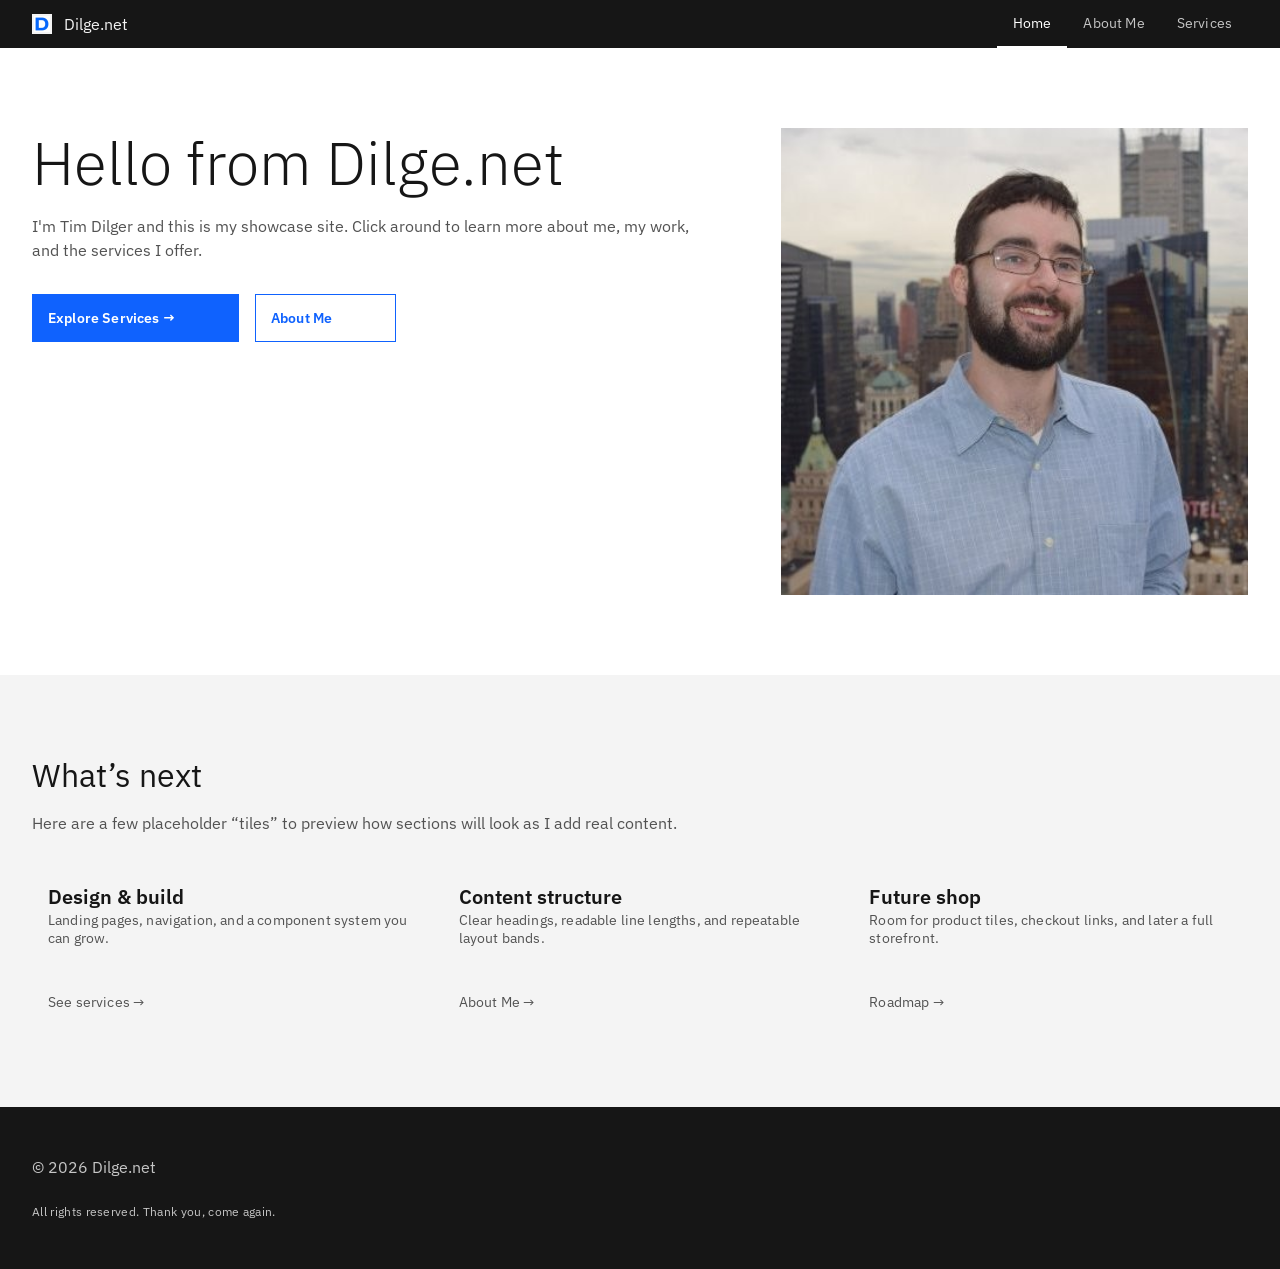
<file: index.html>
<!DOCTYPE html>
<html lang="en">
<head>
  <meta charset="utf-8" />
  <meta name="viewport" content="width=device-width, initial-scale=1" />
  <title>Dilge.net</title>
  <link rel="icon" href="/favicon.png" type="image/png" />
  <link rel="apple-touch-icon" href="/apple-touch-icon.png" />
  <link rel="preconnect" href="https://fonts.googleapis.com" />
  <link rel="preconnect" href="https://fonts.gstatic.com" crossorigin />
  <link href="https://fonts.googleapis.com/css2?family=IBM+Plex+Sans:wght@300;400;600&family=IBM+Plex+Mono:wght@400&display=swap" rel="stylesheet" />
  <link rel="stylesheet" href="/styles.css" />
</head>
<body>
  <header class="masthead">
    <div class="container masthead__inner">
      <a class="brand" href="/index.html" aria-label="Dilge.net home">
        <img class="brand__mark" src="/favicon.png" alt="" aria-hidden="true" />
        <span>Dilge.net</span>
      </a>
      <nav class="nav" aria-label="Primary navigation">
        <a href="/index.html" aria-current="page">Home</a>
        <a href="/about.html">About Me</a>
        <a href="/services.html">Services</a>
      </nav>
    </div>
  </header>

  <main>
    <section class="band">
      <div class="container hero">
        <div>
          <h1 class="display-01">Hello from Dilge.net</h1>
          <p class="subtitle">
            I'm Tim Dilger and this is my showcase site. Click around to learn more about me, my work, and the services I offer.
          </p>
          <div class="cta-row">
            <a class="button button--primary" href="/services.html">Explore Services →</a>
            <a class="button button--ghost" href="/about.html">About Me</a>
          </div>
        </div>

        <div>
          <img
            src="/headshot.png"
            alt="Tim Dilger"
            loading="lazy"
            decoding="async"
            style="width: 100%; height: auto; border-radius: var(--radius-16);"
          />
        </div>
      </div>
    </section>

    <section class="band band--layer">
      <div class="container">
        <h2 style="font-size: var(--heading-02-size); line-height: 1.25; font-weight: 400;">What’s next</h2>
        <p class="subtitle">
          Here are a few placeholder “tiles” to preview how sections will look as I add real content.
        </p>
        <div class="grid" style="margin-top: var(--space-32);">
          <a class="tile" href="/services.html">
            <div>
              <div class="tile__title">Design & build</div>
              <div class="tile__body">Landing pages, navigation, and a component system you can grow.</div>
            </div>
            <div class="tile__body">See services →</div>
          </a>
          <a class="tile" href="/about.html">
            <div>
              <div class="tile__title">Content structure</div>
              <div class="tile__body">Clear headings, readable line lengths, and repeatable layout bands.</div>
            </div>
            <div class="tile__body">About Me →</div>
          </a>
          <a class="tile" href="/services.html">
            <div>
              <div class="tile__title">Future shop</div>
              <div class="tile__body">Room for product tiles, checkout links, and later a full storefront.</div>
            </div>
            <div class="tile__body">Roadmap →</div>
          </a>
        </div>
      </div>
    </section>
  </main>

  <footer>
    <div class="container">
      <div>© <span id="year"></span> Dilge.net</div>
      <div class="footer__meta">
        All rights reserved. Thank you, come again.
      </div>
    </div>
    <script>
      document.getElementById('year').textContent = new Date().getFullYear();
    </script>
  </footer>
</body>
</html>
</file>
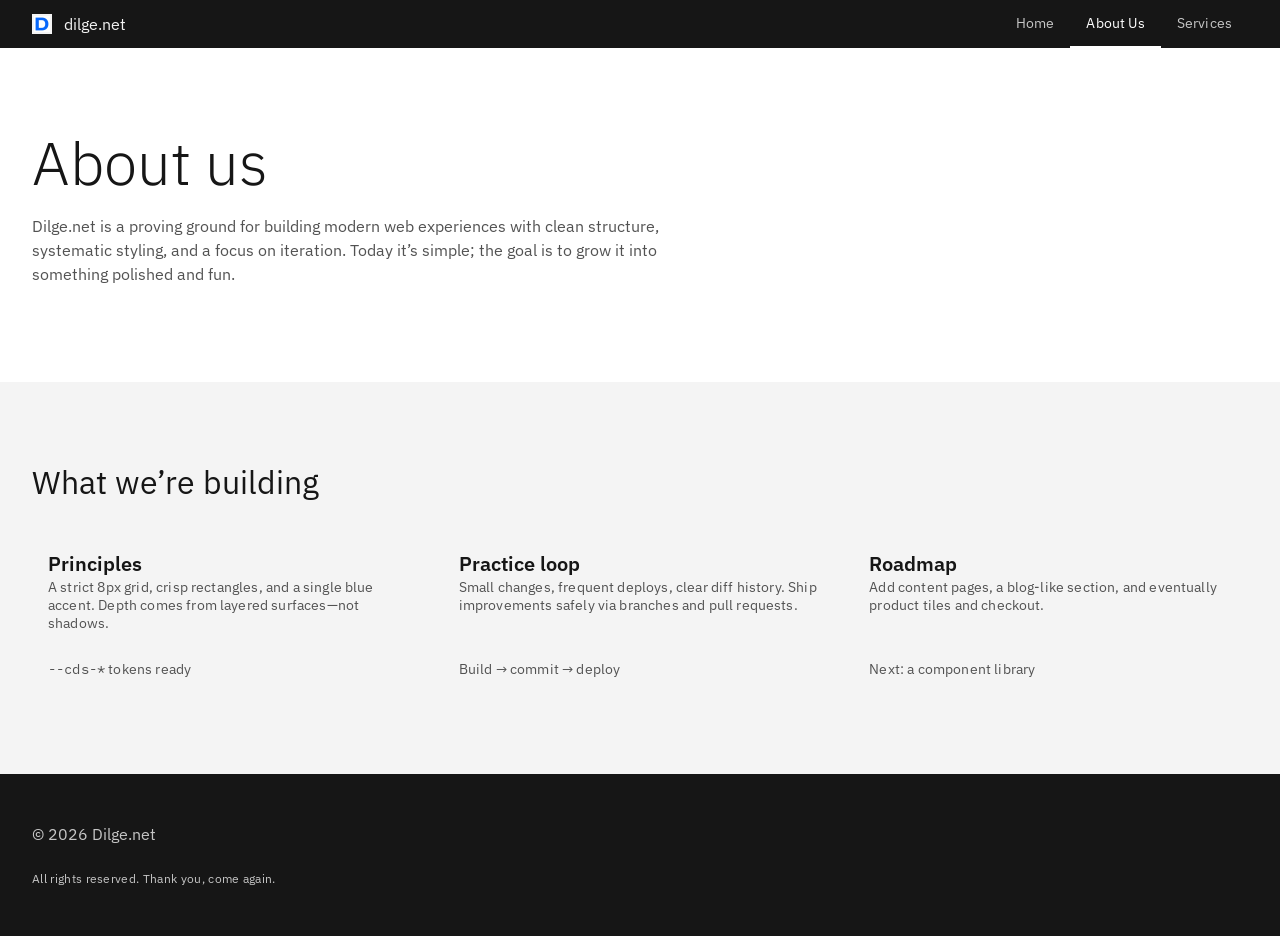
<file: about.html>
<!DOCTYPE html>
<html lang="en">
<head>
  <meta charset="utf-8" />
  <meta name="viewport" content="width=device-width, initial-scale=1" />
  <title>About Us · Dilge.net</title>
  <link rel="icon" href="/favicon.png" type="image/png" />
  <link rel="apple-touch-icon" href="/apple-touch-icon.png" />
  <link rel="preconnect" href="https://fonts.googleapis.com" />
  <link rel="preconnect" href="https://fonts.gstatic.com" crossorigin />
  <link href="https://fonts.googleapis.com/css2?family=IBM+Plex+Sans:wght@300;400;600&family=IBM+Plex+Mono:wght@400&display=swap" rel="stylesheet" />
  <link rel="stylesheet" href="/styles.css" />
</head>
<body>
  <header class="masthead">
    <div class="container masthead__inner">
      <a class="brand" href="/index.html" aria-label="Dilge.net home">
        <img class="brand__mark" src="/favicon.png" alt="" aria-hidden="true" />
        <span>dilge.net</span>
      </a>
      <nav class="nav" aria-label="Primary navigation">
        <a href="/index.html">Home</a>
        <a href="/about.html" aria-current="page">About Us</a>
        <a href="/services.html">Services</a>
      </nav>
    </div>
  </header>

  <main>
    <section class="band">
      <div class="container">
        <h1 class="display-01">About us</h1>
        <p class="subtitle">
          Dilge.net is a proving ground for building modern web experiences with clean structure,
          systematic styling, and a focus on iteration. Today it’s simple; the goal is to grow it
          into something polished and fun.
        </p>
      </div>
    </section>

    <section class="band band--layer">
      <div class="container">
        <h2 style="font-size: var(--heading-02-size); line-height: 1.25; font-weight: 400;">What we’re building</h2>
        <div class="grid" style="margin-top: var(--space-32);">
          <div class="tile" role="group" aria-label="Placeholder: principles">
            <div>
              <div class="tile__title">Principles</div>
              <div class="tile__body">
                A strict 8px grid, crisp rectangles, and a single blue accent.
                Depth comes from layered surfaces—not shadows.
              </div>
            </div>
            <div class="tile__body"><span style="font-family: var(--font-mono);">--cds-*</span> tokens ready</div>
          </div>

          <div class="tile" role="group" aria-label="Placeholder: practice loop">
            <div>
              <div class="tile__title">Practice loop</div>
              <div class="tile__body">
                Small changes, frequent deploys, clear diff history.
                Ship improvements safely via branches and pull requests.
              </div>
            </div>
            <div class="tile__body">Build → commit → deploy</div>
          </div>

          <div class="tile" role="group" aria-label="Placeholder: roadmap">
            <div>
              <div class="tile__title">Roadmap</div>
              <div class="tile__body">
                Add content pages, a blog-like section, and eventually product tiles and checkout.
              </div>
            </div>
            <div class="tile__body">Next: a component library</div>
          </div>
        </div>
      </div>
    </section>
  </main>

  <footer>
    <div class="container">
      <div>© <span id="year"></span> Dilge.net</div>
      <div class="footer__meta">
        All rights reserved. Thank you, come again.
      </div>
    </div>
    <script>
      document.getElementById('year').textContent = new Date().getFullYear();
    </script>
  </footer>
</body>
</html>
</file>
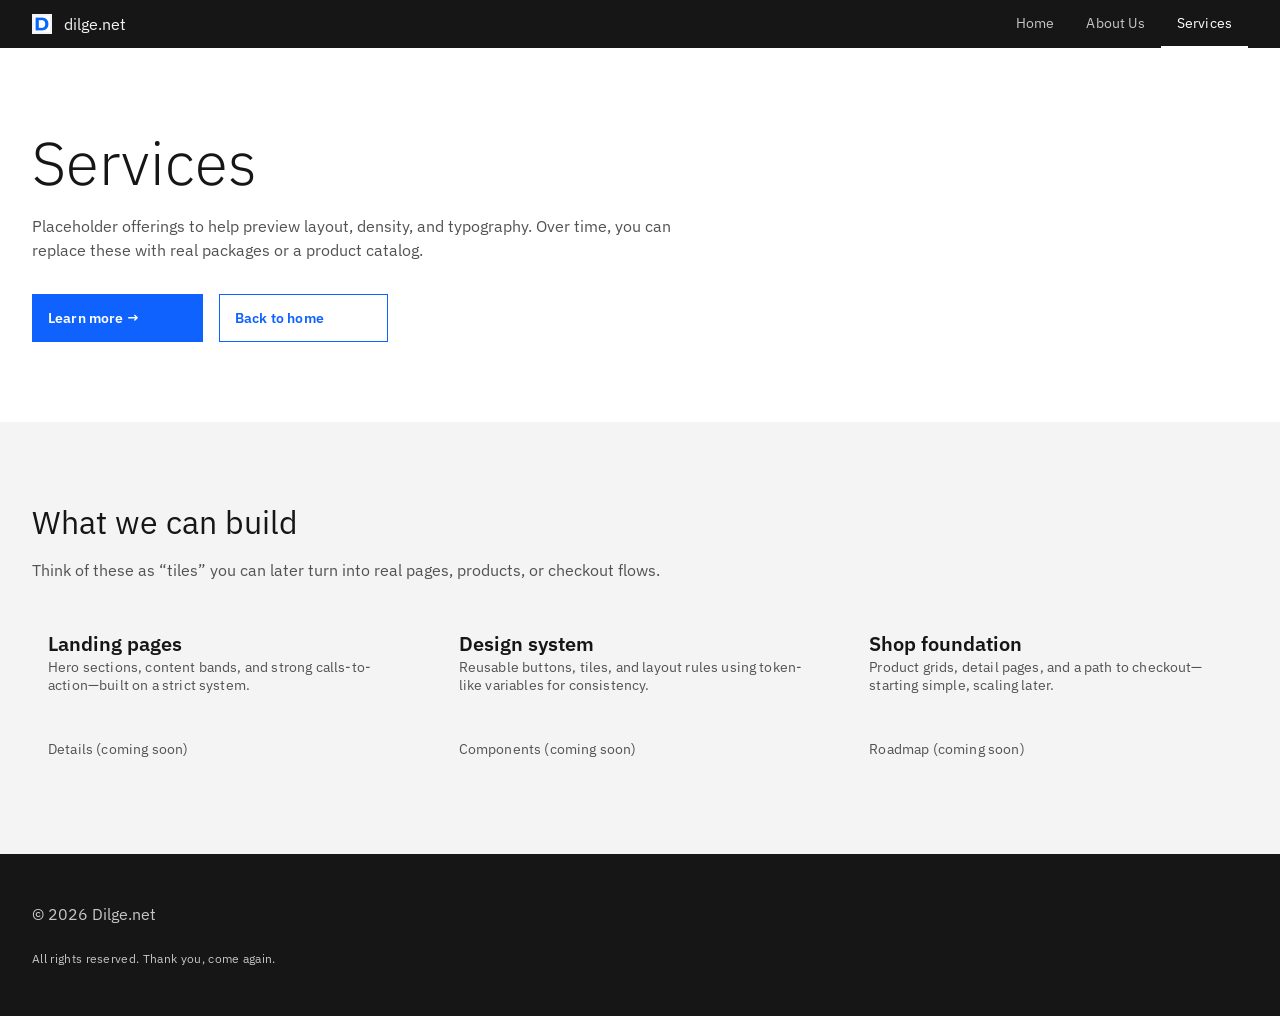
<file: services.html>
<!DOCTYPE html>
<html lang="en">
<head>
  <meta charset="utf-8" />
  <meta name="viewport" content="width=device-width, initial-scale=1" />
  <title>Services · Dilge.net</title>
  <link rel="icon" href="/favicon.png" type="image/png" />
  <link rel="apple-touch-icon" href="/apple-touch-icon.png" />
  <link rel="preconnect" href="https://fonts.googleapis.com" />
  <link rel="preconnect" href="https://fonts.gstatic.com" crossorigin />
  <link href="https://fonts.googleapis.com/css2?family=IBM+Plex+Sans:wght@300;400;600&family=IBM+Plex+Mono:wght@400&display=swap" rel="stylesheet" />
  <link rel="stylesheet" href="/styles.css" />
</head>
<body>
  <header class="masthead">
    <div class="container masthead__inner">
      <a class="brand" href="/index.html" aria-label="Dilge.net home">
        <img class="brand__mark" src="/favicon.png" alt="" aria-hidden="true" />
        <span>dilge.net</span>
      </a>
      <nav class="nav" aria-label="Primary navigation">
        <a href="/index.html">Home</a>
        <a href="/about.html">About Us</a>
        <a href="/services.html" aria-current="page">Services</a>
      </nav>
    </div>
  </header>

  <main>
    <section class="band">
      <div class="container">
        <h1 class="display-01">Services</h1>
        <p class="subtitle">
          Placeholder offerings to help preview layout, density, and typography.
          Over time, you can replace these with real packages or a product catalog.
        </p>
        <div class="cta-row">
          <a class="button button--primary" href="/about.html">Learn more →</a>
          <a class="button button--ghost" href="/index.html">Back to home</a>
        </div>
      </div>
    </section>

    <section class="band band--layer">
      <div class="container">
        <h2 style="font-size: var(--heading-02-size); line-height: 1.25; font-weight: 400;">What we can build</h2>
        <p class="subtitle">
          Think of these as “tiles” you can later turn into real pages, products, or checkout flows.
        </p>
        <div class="grid" style="margin-top: var(--space-32);">
          <a class="tile" href="#" aria-label="Placeholder service: landing pages">
            <div>
              <div class="tile__title">Landing pages</div>
              <div class="tile__body">
                Hero sections, content bands, and strong calls-to-action—built on a strict system.
              </div>
            </div>
            <div class="tile__body">Details (coming soon)</div>
          </a>

          <a class="tile" href="#" aria-label="Placeholder service: design system">
            <div>
              <div class="tile__title">Design system</div>
              <div class="tile__body">
                Reusable buttons, tiles, and layout rules using token-like variables for consistency.
              </div>
            </div>
            <div class="tile__body">Components (coming soon)</div>
          </a>

          <a class="tile" href="#" aria-label="Placeholder service: shop foundation">
            <div>
              <div class="tile__title">Shop foundation</div>
              <div class="tile__body">
                Product grids, detail pages, and a path to checkout—starting simple, scaling later.
              </div>
            </div>
            <div class="tile__body">Roadmap (coming soon)</div>
          </a>
        </div>
      </div>
    </section>
  </main>

  <footer>
    <div class="container">
      <div>© <span id="year"></span> Dilge.net</div>
      <div class="footer__meta">
        All rights reserved. Thank you, come again.
      </div>
    </div>
    <script>
      document.getElementById('year').textContent = new Date().getFullYear();
    </script>
  </footer>
</body>
</html>
</file>
<file: styles.css>
/* Minimal Carbon-inspired baseline (see DESIGN.md) */
:root {
  /* Core */
  --cds-background: #ffffff;
  --cds-text-primary: #161616;
  --cds-text-secondary: #525252;
  --cds-border-subtle: #c6c6c6;
  --cds-layer-01: #f4f4f4;
  --cds-layer-01-hover: #e8e8e8;

  /* Interactive */
  --cds-link-primary: #0f62fe;
  --cds-link-primary-hover: #0043ce;
  --cds-button-primary: #0f62fe;
  --cds-button-primary-hover: #0353e9;
  --cds-button-primary-active: #002d9c;
  --cds-focus: #0f62fe;

  /* Layout rhythm */
  --space-2: 2px;
  --space-4: 4px;
  --space-8: 8px;
  --space-12: 12px;
  --space-16: 16px;
  --space-24: 24px;
  --space-32: 32px;
  --space-48: 48px;
  --space-64: 64px;
  --space-80: 80px;
  --space-96: 96px;

  --container-max: 1584px;
  --container-gutter: 32px;
  --container-gutter-mobile: 16px;

  /* Type */
  --font-sans: "IBM Plex Sans", "Helvetica Neue", Arial, sans-serif;
  --font-mono: "IBM Plex Mono", Menlo, Courier, monospace;

  --display-01-size: 3.75rem; /* 60px */
  --display-01-line: 1.17;
  --heading-02-size: 2rem; /* 32px */
  --heading-03-size: 1.5rem; /* 24px */
  --body-long-01-size: 1rem; /* 16px */
  --body-short-01-size: 0.875rem; /* 14px */
  --caption-01-size: 0.75rem; /* 12px */
}

*,
*::before,
*::after {
  box-sizing: border-box;
}

html,
body {
  height: 100%;
}

body {
  margin: 0;
  font-family: var(--font-sans);
  font-size: var(--body-long-01-size);
  line-height: 1.5;
  color: var(--cds-text-primary);
  background: var(--cds-background);
}

img {
  max-width: 100%;
  height: auto;
  display: block;
}

a {
  color: var(--cds-link-primary);
  text-decoration-thickness: 1px;
  text-underline-offset: 2px;
}
a:hover {
  color: var(--cds-link-primary-hover);
  text-decoration: underline;
}

:focus-visible {
  outline: 2px solid var(--cds-focus);
  outline-offset: 2px;
}

.container {
  max-width: var(--container-max);
  margin: 0 auto;
  padding-left: var(--container-gutter);
  padding-right: var(--container-gutter);
}

@media (max-width: 672px) {
  .container {
    padding-left: var(--container-gutter-mobile);
    padding-right: var(--container-gutter-mobile);
  }
}

/* Masthead */
.masthead {
  background: #161616;
  color: #f4f4f4;
  height: 48px;
  display: flex;
  align-items: center;
}

.masthead__inner {
  width: 100%;
  display: flex;
  align-items: center;
  justify-content: space-between;
  gap: var(--space-16);
}

.brand {
  display: inline-flex;
  align-items: center;
  gap: var(--space-12);
  color: inherit;
  text-decoration: none;
}
.brand:hover {
  color: inherit;
  text-decoration: none;
}

.brand__mark {
  width: 20px;
  height: 20px;
  border: 2px solid #f4f4f4;
  border-radius: 0;
  position: relative;
}
.brand__mark::after {
  content: "";
  position: absolute;
  inset: 4px;
  border: 2px solid #f4f4f4;
}

.nav {
  display: flex;
  align-items: center;
  height: 48px;
}

.nav a {
  height: 48px;
  display: inline-flex;
  align-items: center;
  padding: 0 var(--space-16);
  font-size: var(--body-short-01-size);
  letter-spacing: 0.16px;
  color: #c6c6c6;
  text-decoration: none;
  border-bottom: 2px solid transparent;
}
.nav a:hover {
  color: #ffffff;
}
.nav a[aria-current="page"] {
  color: #ffffff;
  border-bottom-color: #ffffff;
}

/* Sections */
.band {
  padding: var(--space-80) 0;
}
.band--layer {
  background: var(--cds-layer-01);
}

@media (max-width: 672px) {
  .band {
    padding: var(--space-48) 0;
  }
}

.hero {
  display: grid;
  grid-template-columns: 1.2fr 0.8fr;
  gap: var(--space-48);
  align-items: start;
}

@media (max-width: 1056px) {
  .hero {
    grid-template-columns: 1fr;
    gap: var(--space-32);
  }
}

h1,
h2,
h3 {
  margin: 0;
}

.display-01 {
  font-size: var(--display-01-size);
  line-height: var(--display-01-line);
  font-weight: 300;
}

@media (max-width: 672px) {
  .display-01 {
    font-size: 2.63rem; /* ~42px */
  }
}

.subtitle {
  margin-top: var(--space-16);
  color: var(--cds-text-secondary);
  max-width: 42rem;
}

.cta-row {
  margin-top: var(--space-32);
  display: flex;
  gap: var(--space-16);
  flex-wrap: wrap;
}

.button {
  height: 48px;
  display: inline-flex;
  align-items: center;
  justify-content: center;
  padding: 14px 63px 14px 15px;
  border: 1px solid transparent;
  border-radius: 0;
  font-size: var(--body-short-01-size);
  letter-spacing: 0.16px;
  font-weight: 600;
  cursor: pointer;
  text-decoration: none;
  user-select: none;
}

.button--primary {
  background: var(--cds-button-primary);
  color: #ffffff;
}
.button--primary:hover {
  background: var(--cds-button-primary-hover);
  color: #ffffff;
  text-decoration: none;
}
.button--primary:active {
  background: var(--cds-button-primary-active);
}

.button--ghost {
  background: transparent;
  color: var(--cds-link-primary);
  border-color: var(--cds-link-primary);
}
.button--ghost:hover {
  color: var(--cds-link-primary-hover);
  border-color: var(--cds-link-primary-hover);
  background: #edf5ff;
  text-decoration: none;
}

/* Tiles */
.grid {
  display: grid;
  grid-template-columns: repeat(3, minmax(0, 1fr));
  gap: var(--space-16);
}
@media (max-width: 1056px) {
  .grid {
    grid-template-columns: repeat(2, minmax(0, 1fr));
  }
}
@media (max-width: 672px) {
  .grid {
    grid-template-columns: 1fr;
  }
}

.tile {
  background: var(--cds-layer-01);
  padding: var(--space-16);
  border-radius: 0;
  text-decoration: none;
  color: inherit;
  min-height: 160px;
  display: flex;
  flex-direction: column;
  justify-content: space-between;
  gap: var(--space-16);
}
.tile:hover {
  background: var(--cds-layer-01-hover);
  text-decoration: none;
}

.tile__title {
  font-size: 1.25rem; /* 20px */
  line-height: 1.4;
  font-weight: 600;
}
.tile__body {
  font-size: var(--body-short-01-size);
  letter-spacing: 0.16px;
  line-height: 1.29;
  color: var(--cds-text-secondary);
}

/* Footer */
footer {
  background: #161616;
  color: #c6c6c6;
  padding: var(--space-48) 0;
}
footer a {
  color: #c6c6c6;
}
footer a:hover {
  color: #ffffff;
}
.footer__meta {
  margin-top: var(--space-24);
  font-size: var(--caption-01-size);
  letter-spacing: 0.32px;
}
</file>
